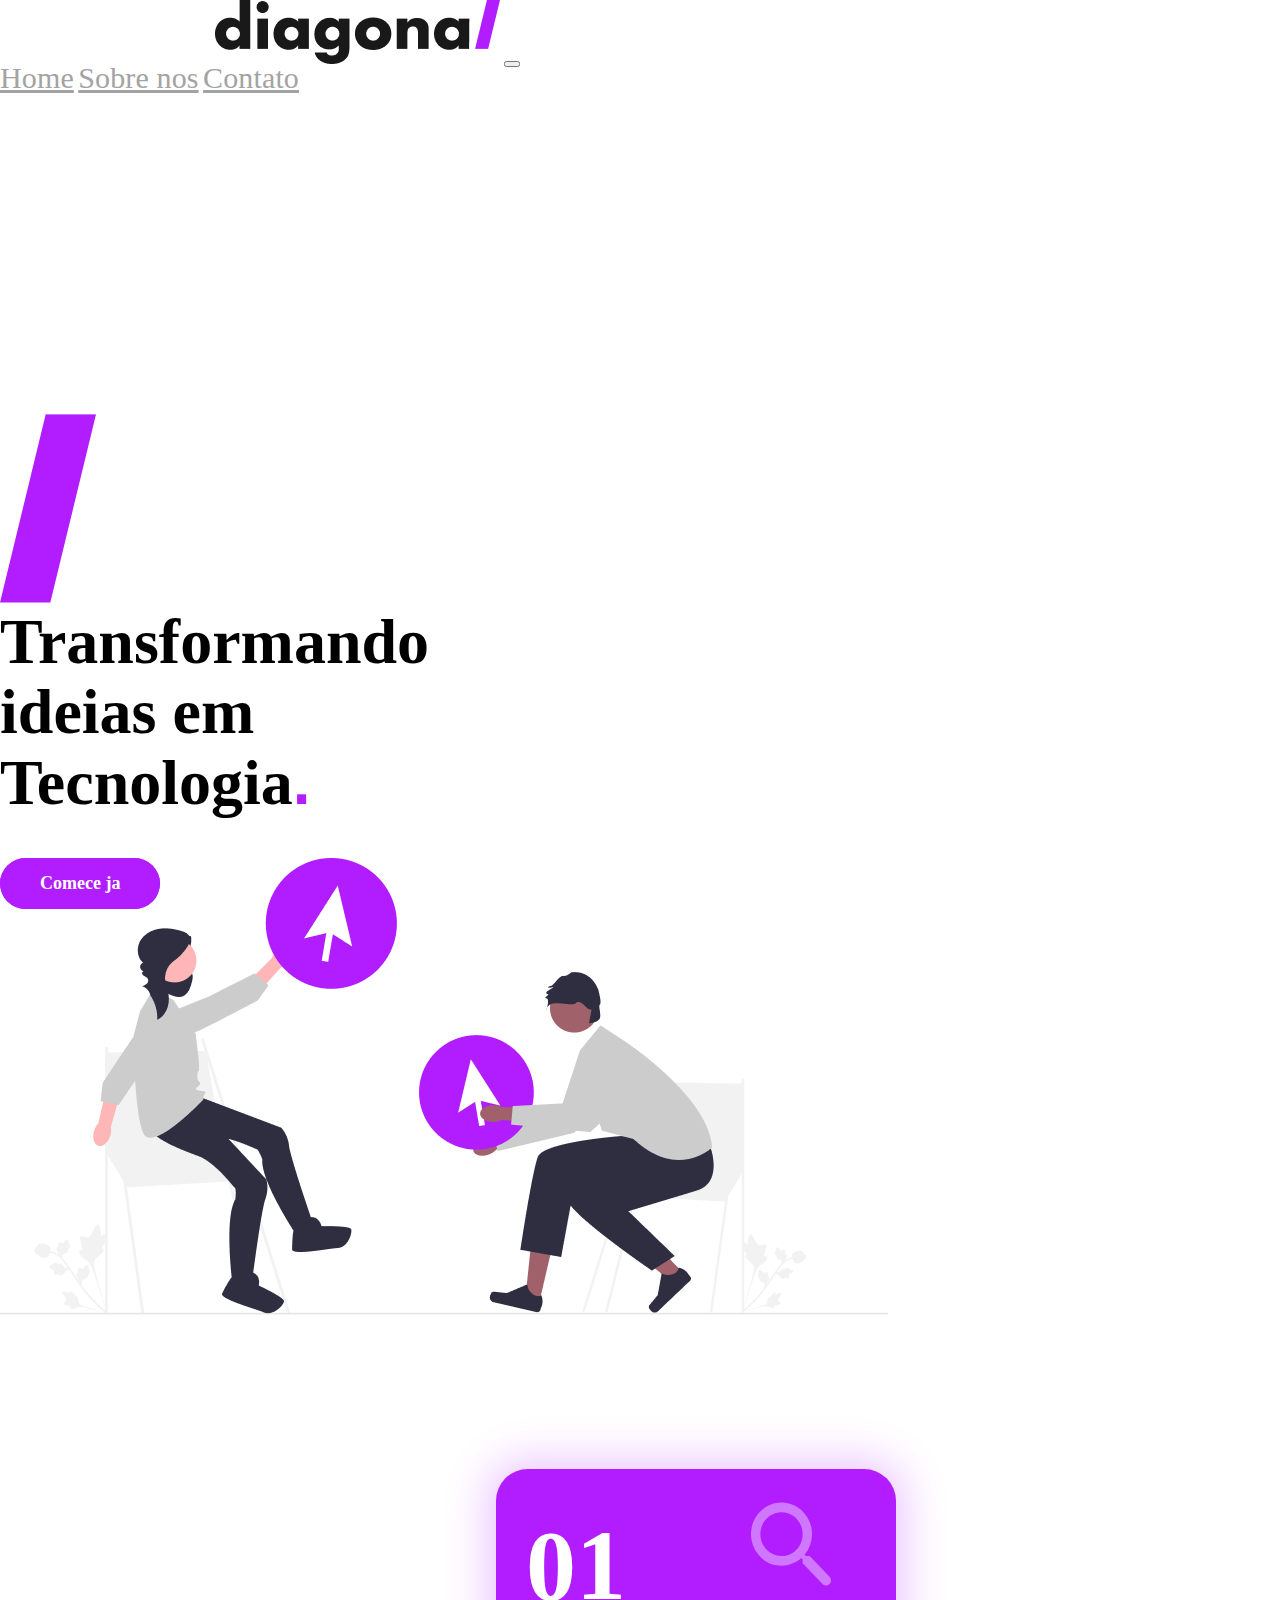
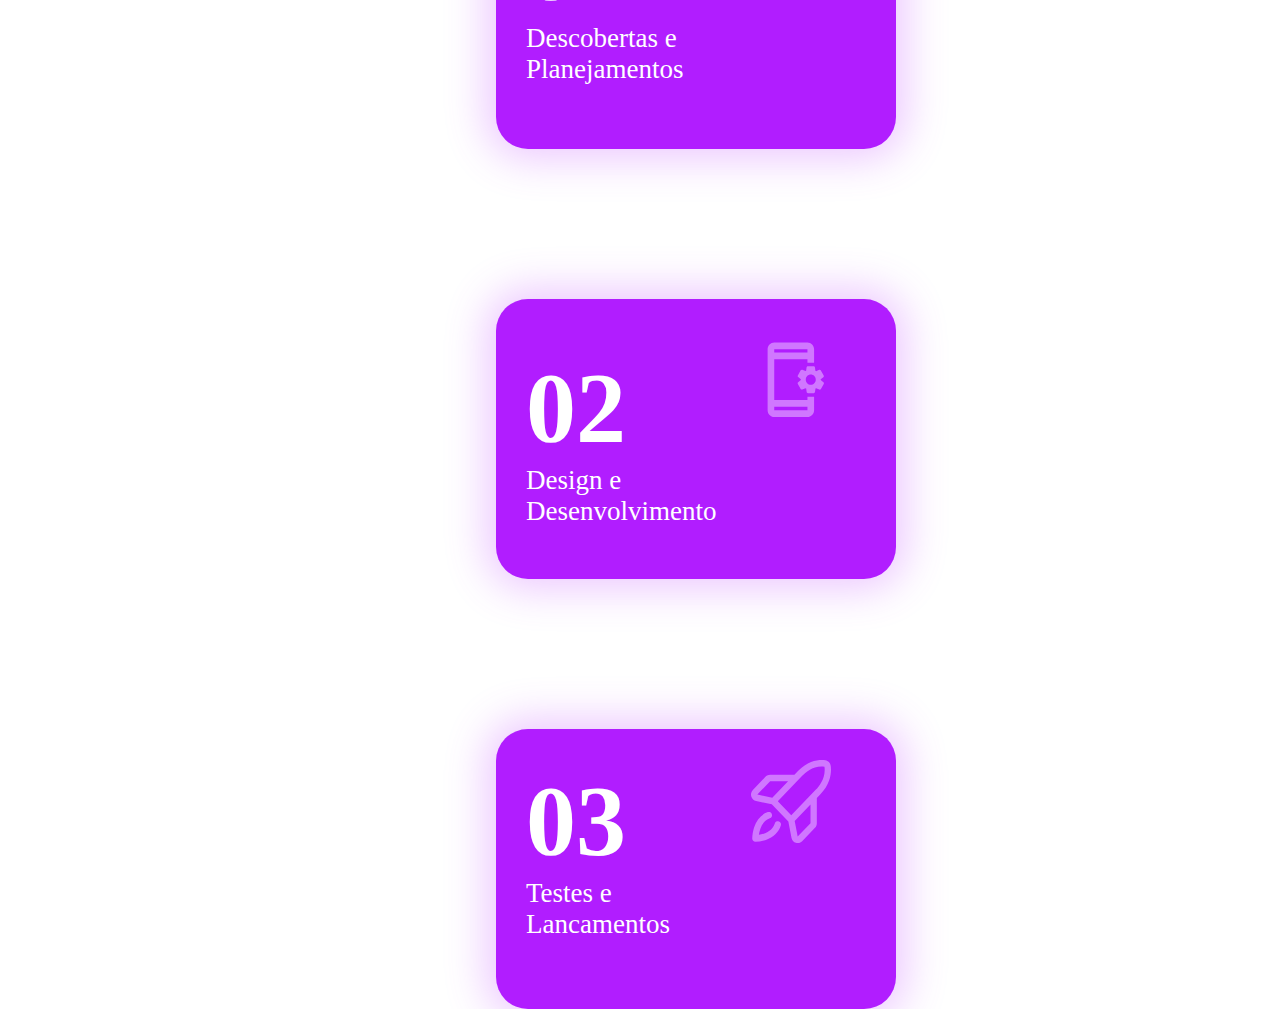
<file: Diagonal/index.html>
<!DOCTYPE html>
<html lang="en">
    <head>
        <meta charset="UTF-8">
        <meta name="viewport" content="width=device-width, initial-scale=1.0">
        <title>Diagonal</title>

        <!-- bootstrap css -->
        <link href="https://cdn.jsdelivr.net/npm/bootstrap@5.3.0-alpha3/dist/css/bootstrap.min.css" rel="stylesheet" integrity="sha384-KK94CHFLLe+nY2dmCWGMq91rCGa5gtU4mk92HdvYe+M/SXH301p5ILy+dN9+nJOZ" crossorigin="anonymous">

        <!-- animate css -->
        <link rel="stylesheet" href="https://cdnjs.cloudflare.com/ajax/libs/animate.css/4.1.1/animate.min.css"/>

        <!-- internal css -->
        <link href="style/style.css" rel="stylesheet">

        <!-- font page -->
        <link href="https://fonts.cdnfonts.com/css/futura-pt" rel="stylesheet">
                    
    </head>
    <body>
        <!-- NAVBAR START -->
        
        <nav class="navbar navbar-expand-md navbar-light bg-white">
            <div class="container-fluid">
              <a class="navbar-brand" id="logo" href="#"><img src="images/Logo.png" alt="logo diagonal"></a>
              <button class="navbar-toggler" type="button" data-bs-toggle="collapse" data-bs-target="#navbarNavAltMarkup" aria-controls="navbarNavAltMarkup" aria-expanded="false" aria-label="Toggle navigation">
                <span class="navbar-toggler-icon"></span>
              </button>
              <div class="collapse navbar-collapse justify-content-between" id="navbarNavAltMarkup">
                <div class="navbar-nav">
                  <a class="nav-link" aria-current="page" href="#">Home</a>
                  <a class="nav-link" href="#">Sobre nos</a>
                  <a class="nav-link" href="#">Contato</a>
                  <!-- <a class="nav-link disabled" aria-disabled="true">Disabled</a> -->
                </div>
              </div>
            </div>
        </nav>

        <header>

          <div id="header">
            <div class="container text-center">
              <div class="row">
                <div class="col-1">
                  <img src="images/Icone.png" alt="">
                </div>
                <div class="col">
                  <h1 id="header-text">Transformando</h1>
                  <h1 id="header-text">ideias em</h1>
                  <h1 id="header-text">Tecnologia<a id="ponto">.</a></h1>
                  <div id="btn">
                    <a href="#" class="btn btn-white btn-animate">Comece ja</a>
                  </div>
                </div>
                <div class="col-6">
                  <img src="images/undraw_upgrade_re_gano 1.png" alt="">
                </div>
              </div>
            </div>
          </div>

          <!-- <div>
            <div class="text-box">
              <a href="#" class="btn btn-white btn-animate">comece ja</a>
            </div>
          </div> -->
        </header>

        <section>
          <div class="text-center container gx-0 ">
            <div class="row">
              <div class="col ">
                <div class="card mb-3 border-0" style="width: 18rem;">
                  <div class="card-body">
                    <h2 class="card-title">01 <svg class="card-icon" xmlns="http://www.w3.org/2000/svg" width="106" height="110" viewBox="0 0 106 110" fill="none">
                      <path d="M77.725 70.938H72.8131L71.0721 69.1969C78.5333 60.1689 82.3883 47.8522 80.2743 34.7617C77.352 16.8347 62.9269 2.51896 45.5174 0.326461C19.2166 -3.02678 -2.91843 19.93 0.314774 47.2073C2.42879 65.2633 16.2321 80.2239 33.5173 83.2547C46.1392 85.4472 58.015 81.4491 66.7197 73.7108L68.3985 75.5164V80.6108L94.8237 108.017C97.3729 110.661 101.539 110.661 104.088 108.017C106.637 105.373 106.637 101.053 104.088 98.4087L77.725 70.938ZM40.4189 70.938C24.9368 70.938 12.4393 57.9764 12.4393 41.9195C12.4393 25.8627 24.9368 12.9011 40.4189 12.9011C55.9009 12.9011 68.3985 25.8627 68.3985 41.9195C68.3985 57.9764 55.9009 70.938 40.4189 70.938Z" fill="#D077FF"/>
                    </svg></h2>
                    <p class="card-text">Descobertas e <br/>
                      Planejamentos</p>
                  </div>
                </div>
              </div>
              <div class="col">
                <div class="card mb-3 border-0" style="width: 18rem;">
                  <div class="card-body">
                    <h2 class="card-title">02 <svg class="card-icon" xmlns="http://www.w3.org/2000/svg" width="119" height="122" viewBox="0 0 119 122" fill="none">
                      <path d="M107.729 64.279L103.679 61.1003C103.679 60.6462 103.679 60.4444 103.679 59.9903L107.63 56.8117C108.421 56.2063 108.618 55.0963 108.124 54.2385L103.926 46.7713C103.58 46.1154 102.888 45.7622 102.197 45.7622C101.95 45.7622 101.703 45.8126 101.456 45.9136L96.7635 47.8308C96.3684 47.5785 96.2202 47.4776 95.825 47.2758L95.0841 42.1799C94.9359 41.1204 94.0962 40.3636 93.1084 40.3636H84.6619C83.674 40.3636 82.8343 41.1204 82.6862 42.079L81.9946 47.1749C81.8465 47.2758 81.6489 47.3263 81.5007 47.4272C81.3525 47.5281 81.2043 47.629 81.0561 47.7299L76.3637 45.8126C76.1167 45.7117 75.8697 45.6613 75.6228 45.6613C74.9313 45.6613 74.2891 46.0145 73.894 46.6704L69.6955 54.1376C69.2015 54.9953 69.3991 56.1054 70.1894 56.7108L74.1409 59.8894V61.0499L70.1894 64.2285C69.3991 64.834 69.2015 65.944 69.6955 66.8017L73.894 74.2689C74.2397 74.9249 74.9313 75.278 75.6228 75.278C75.8697 75.278 76.1167 75.2276 76.3637 75.1267L81.0561 73.2599C81.4513 73.5121 81.6489 73.613 82.044 73.8149L82.7849 78.9108C82.9331 79.9198 83.7728 80.6262 84.7607 80.6262H93.2071C94.195 80.6262 95.0347 79.8694 95.1829 78.9108L95.9238 73.8149C96.072 73.7139 96.2696 73.6635 96.4178 73.5626C96.5659 73.4617 96.7141 73.3608 96.8623 73.2599L101.555 75.1771C101.802 75.278 102.049 75.3285 102.296 75.3285C102.987 75.3285 103.629 74.9753 104.024 74.3194L108.223 66.8521C108.717 65.9944 108.519 64.8844 107.729 64.279ZM88.9098 68.1135C84.8101 68.1135 81.5007 64.7331 81.5007 60.5453C81.5007 56.3576 84.8101 52.9772 88.9098 52.9772C93.0096 52.9772 96.319 56.3576 96.319 60.5453C96.319 64.7331 93.0096 68.1135 88.9098 68.1135ZM83.9704 90.818H34.5761V30.2727H83.9704V35.3181H93.8493V15.1364C93.8493 9.58637 89.4038 5.04547 83.9704 5.04547H34.5761C29.1428 5.04547 24.6973 9.58637 24.6973 15.1364V105.954C24.6973 111.504 29.1428 116.045 34.5761 116.045H83.9704C89.4038 116.045 93.8493 111.504 93.8493 105.954V85.7726H83.9704V90.818ZM34.5761 15.1364H83.9704V20.1818H34.5761V15.1364ZM83.9704 105.954H34.5761V100.909H83.9704V105.954Z" fill="#D077FF"/>
                    </svg></h2>
                    <p class="card-text">Design e <br/>
                      Desenvolvimento</p>
                  </div>
                </div>
              </div>
              <div class="col">
                <div class="card mb-3 border-0" style="width: 18rem;">
                  <div class="card-body">
                    <h2 class="card-title">03 <svg class="card-icon" xmlns="http://www.w3.org/2000/svg" width="101" height="105" viewBox="0 0 101 105" fill="none">
                      <path d="M37.6425 82.8976C34.914 91.4062 28.412 97.657 18.8391 100.974C14.5453 102.45 10.0671 103.266 5.54639 103.394C4.48498 103.394 3.46706 102.956 2.71653 102.176C1.966 101.395 1.54433 100.337 1.54428 99.2338C1.66819 94.534 2.45245 89.8784 3.87217 85.4146C7.06331 75.4623 13.0758 68.7029 21.2603 65.8665C21.759 65.6933 22.2856 65.624 22.8101 65.6624C23.3346 65.7009 23.8467 65.8464 24.317 66.0907C24.7874 66.335 25.2069 66.6732 25.5515 67.0861C25.896 67.499 26.159 67.9784 26.3253 68.497C26.4916 69.0155 26.558 69.5631 26.5206 70.1083C26.4833 70.6535 26.343 71.1858 26.1077 71.6746C25.8725 72.1635 25.5468 72.5993 25.1495 72.9573C24.7521 73.3153 24.2908 73.5883 23.7919 73.7609C13.9576 77.1686 10.9115 88.2657 9.96962 94.6359C16.094 93.6567 26.7705 90.4902 30.0486 80.2662C30.2145 79.7474 30.4771 79.2677 30.8214 78.8545C31.1657 78.4413 31.5849 78.1027 32.0552 77.858C32.5254 77.6133 33.0374 77.4673 33.5619 77.4285C34.0865 77.3896 34.6132 77.4586 35.1121 77.6314C35.611 77.8043 36.0722 78.0777 36.4694 78.4359C36.8666 78.7942 37.192 79.2303 37.427 79.7194C37.662 80.2085 37.802 80.7409 37.8389 81.2862C37.8759 81.8315 37.8092 82.3791 37.6425 82.8976ZM87.6142 43.3356L83.1265 48.0011V79.8584C83.1293 80.9515 82.9237 82.0343 82.5213 83.0442C82.119 84.0541 81.5279 84.9711 80.7825 85.742L64.603 102.562C63.5786 103.628 62.2953 104.384 60.89 104.75C59.4847 105.116 58.0101 105.079 56.6234 104.643C55.2367 104.207 53.99 103.387 53.0162 102.272C52.0424 101.156 51.378 99.7874 51.0939 98.3104L47.1384 77.7491L26.2125 55.9945L6.43455 51.8821C5.01395 51.5867 3.6971 50.8961 2.6244 49.8838C1.55171 48.8715 0.763399 47.5755 0.343531 46.1341C-0.0763379 44.6926 -0.11202 43.1597 0.240288 41.6988C0.592595 40.2379 1.31968 38.9038 2.34402 37.8388L18.5235 21.0183C19.2652 20.2433 20.1473 19.6288 21.1189 19.2105C22.0904 18.7922 23.1321 18.5783 24.1837 18.5812H54.827L59.3146 13.9157C73.6161 -0.951409 88.2908 -0.520213 93.9374 0.355644C95.6323 0.611362 97.2022 1.42968 98.4133 2.68861C99.6244 3.94753 100.412 5.57964 100.658 7.34162C101.5 13.2113 101.916 28.4677 87.6142 43.3356ZM8.00424 43.7226L26.8703 47.6451L46.8228 26.9024H24.1837L8.00424 43.7226ZM33.8455 52.1617L50.8252 69.8139L81.954 37.4517C85.8608 33.3902 94.7327 22.4454 92.7414 8.5702C79.4043 6.51478 68.8812 15.7385 64.9748 19.7999L33.8455 52.1617ZM75.1223 56.3226L55.1697 77.0655L58.9428 96.6786L75.1222 79.8584L75.1223 56.3226Z" fill="#D077FF"/>
                    </svg></h2>
                    <p class="card-text">Testes e <br/>
                      Lancamentos</p>
                  </div>
                </div>
              </div>
            </div>
          </div>











          <!--<div class="diva">
            <h2>01 <svg xmlns="http://www.w3.org/2000/svg" width="106" height="110" viewBox="0 0 106 110" fill="none">
              <path d="M77.725 70.938H72.8131L71.0721 69.1969C78.5333 60.1689 82.3883 47.8522 80.2743 34.7617C77.352 16.8347 62.9269 2.51896 45.5174 0.326461C19.2166 -3.02678 -2.91843 19.93 0.314774 47.2073C2.42879 65.2633 16.2321 80.2239 33.5173 83.2547C46.1392 85.4472 58.015 81.4491 66.7197 73.7108L68.3985 75.5164V80.6108L94.8237 108.017C97.3729 110.661 101.539 110.661 104.088 108.017C106.637 105.373 106.637 101.053 104.088 98.4087L77.725 70.938ZM40.4189 70.938C24.9368 70.938 12.4393 57.9764 12.4393 41.9195C12.4393 25.8627 24.9368 12.9011 40.4189 12.9011C55.9009 12.9011 68.3985 25.8627 68.3985 41.9195C68.3985 57.9764 55.9009 70.938 40.4189 70.938Z" fill="#D077FF"/>
            </svg></h2>
            <p>Descobertas e
              Planejamentos
            </p>
          </div>
          <div class="diva">
            <h2>02 <svg xmlns="http://www.w3.org/2000/svg" width="119" height="122" viewBox="0 0 119 122" fill="none">
              <path d="M107.729 64.279L103.679 61.1003C103.679 60.6462 103.679 60.4444 103.679 59.9903L107.63 56.8117C108.421 56.2063 108.618 55.0963 108.124 54.2385L103.926 46.7713C103.58 46.1154 102.888 45.7622 102.197 45.7622C101.95 45.7622 101.703 45.8126 101.456 45.9136L96.7635 47.8308C96.3684 47.5785 96.2202 47.4776 95.825 47.2758L95.0841 42.1799C94.9359 41.1204 94.0962 40.3636 93.1084 40.3636H84.6619C83.674 40.3636 82.8343 41.1204 82.6862 42.079L81.9946 47.1749C81.8465 47.2758 81.6489 47.3263 81.5007 47.4272C81.3525 47.5281 81.2043 47.629 81.0561 47.7299L76.3637 45.8126C76.1167 45.7117 75.8697 45.6613 75.6228 45.6613C74.9313 45.6613 74.2891 46.0145 73.894 46.6704L69.6955 54.1376C69.2015 54.9953 69.3991 56.1054 70.1894 56.7108L74.1409 59.8894V61.0499L70.1894 64.2285C69.3991 64.834 69.2015 65.944 69.6955 66.8017L73.894 74.2689C74.2397 74.9249 74.9313 75.278 75.6228 75.278C75.8697 75.278 76.1167 75.2276 76.3637 75.1267L81.0561 73.2599C81.4513 73.5121 81.6489 73.613 82.044 73.8149L82.7849 78.9108C82.9331 79.9198 83.7728 80.6262 84.7607 80.6262H93.2071C94.195 80.6262 95.0347 79.8694 95.1829 78.9108L95.9238 73.8149C96.072 73.7139 96.2696 73.6635 96.4178 73.5626C96.5659 73.4617 96.7141 73.3608 96.8623 73.2599L101.555 75.1771C101.802 75.278 102.049 75.3285 102.296 75.3285C102.987 75.3285 103.629 74.9753 104.024 74.3194L108.223 66.8521C108.717 65.9944 108.519 64.8844 107.729 64.279ZM88.9098 68.1135C84.8101 68.1135 81.5007 64.7331 81.5007 60.5453C81.5007 56.3576 84.8101 52.9772 88.9098 52.9772C93.0096 52.9772 96.319 56.3576 96.319 60.5453C96.319 64.7331 93.0096 68.1135 88.9098 68.1135ZM83.9704 90.818H34.5761V30.2727H83.9704V35.3181H93.8493V15.1364C93.8493 9.58637 89.4038 5.04547 83.9704 5.04547H34.5761C29.1428 5.04547 24.6973 9.58637 24.6973 15.1364V105.954C24.6973 111.504 29.1428 116.045 34.5761 116.045H83.9704C89.4038 116.045 93.8493 111.504 93.8493 105.954V85.7726H83.9704V90.818ZM34.5761 15.1364H83.9704V20.1818H34.5761V15.1364ZM83.9704 105.954H34.5761V100.909H83.9704V105.954Z" fill="#D077FF"/>
            </svg></h2>
            <p>Design e
              Desenvolvimento
            </p>
          </div> 
          <div class="diva">
            <h2>03 <svg xmlns="http://www.w3.org/2000/svg" width="101" height="105" viewBox="0 0 101 105" fill="none">
              <path d="M37.6425 82.8976C34.914 91.4062 28.412 97.657 18.8391 100.974C14.5453 102.45 10.0671 103.266 5.54639 103.394C4.48498 103.394 3.46706 102.956 2.71653 102.176C1.966 101.395 1.54433 100.337 1.54428 99.2338C1.66819 94.534 2.45245 89.8784 3.87217 85.4146C7.06331 75.4623 13.0758 68.7029 21.2603 65.8665C21.759 65.6933 22.2856 65.624 22.8101 65.6624C23.3346 65.7009 23.8467 65.8464 24.317 66.0907C24.7874 66.335 25.2069 66.6732 25.5515 67.0861C25.896 67.499 26.159 67.9784 26.3253 68.497C26.4916 69.0155 26.558 69.5631 26.5206 70.1083C26.4833 70.6535 26.343 71.1858 26.1077 71.6746C25.8725 72.1635 25.5468 72.5993 25.1495 72.9573C24.7521 73.3153 24.2908 73.5883 23.7919 73.7609C13.9576 77.1686 10.9115 88.2657 9.96962 94.6359C16.094 93.6567 26.7705 90.4902 30.0486 80.2662C30.2145 79.7474 30.4771 79.2677 30.8214 78.8545C31.1657 78.4413 31.5849 78.1027 32.0552 77.858C32.5254 77.6133 33.0374 77.4673 33.5619 77.4285C34.0865 77.3896 34.6132 77.4586 35.1121 77.6314C35.611 77.8043 36.0722 78.0777 36.4694 78.4359C36.8666 78.7942 37.192 79.2303 37.427 79.7194C37.662 80.2085 37.802 80.7409 37.8389 81.2862C37.8759 81.8315 37.8092 82.3791 37.6425 82.8976ZM87.6142 43.3356L83.1265 48.0011V79.8584C83.1293 80.9515 82.9237 82.0343 82.5213 83.0442C82.119 84.0541 81.5279 84.9711 80.7825 85.742L64.603 102.562C63.5786 103.628 62.2953 104.384 60.89 104.75C59.4847 105.116 58.0101 105.079 56.6234 104.643C55.2367 104.207 53.99 103.387 53.0162 102.272C52.0424 101.156 51.378 99.7874 51.0939 98.3104L47.1384 77.7491L26.2125 55.9945L6.43455 51.8821C5.01395 51.5867 3.6971 50.8961 2.6244 49.8838C1.55171 48.8715 0.763399 47.5755 0.343531 46.1341C-0.0763379 44.6926 -0.11202 43.1597 0.240288 41.6988C0.592595 40.2379 1.31968 38.9038 2.34402 37.8388L18.5235 21.0183C19.2652 20.2433 20.1473 19.6288 21.1189 19.2105C22.0904 18.7922 23.1321 18.5783 24.1837 18.5812H54.827L59.3146 13.9157C73.6161 -0.951409 88.2908 -0.520213 93.9374 0.355644C95.6323 0.611362 97.2022 1.42968 98.4133 2.68861C99.6244 3.94753 100.412 5.57964 100.658 7.34162C101.5 13.2113 101.916 28.4677 87.6142 43.3356ZM8.00424 43.7226L26.8703 47.6451L46.8228 26.9024H24.1837L8.00424 43.7226ZM33.8455 52.1617L50.8252 69.8139L81.954 37.4517C85.8608 33.3902 94.7327 22.4454 92.7414 8.5702C79.4043 6.51478 68.8812 15.7385 64.9748 19.7999L33.8455 52.1617ZM75.1223 56.3226L55.1697 77.0655L58.9428 96.6786L75.1222 79.8584L75.1223 56.3226Z" fill="#D077FF"/>
            </svg></h2>
            <p>Design e
              Desenvolvimento
            </p>
          </div> -->

        </section>
    </body>
</html>
</file>
<file: Diagonal/style/style.css>
*{
    font-family: futura-pt, Arial, Helvetica, sans-serif;
    padding: auto;
    margin: auto;
    box-sizing: border-box;
}

body{
    background-color: white;
}

/* NAVBAR START */

#logo{
    margin-left: 215px;
}

.navbar{
    background-color: white;
    height: 200px;
}

.nav-link{
    color: #a3a3a3;
    text-align: right;
    font-feature-settings: 'clig' off, 'liga' off;
    font-family: Futura PT;
    font-size: 30px;
    font-style: bold;
    font-weight: 500;
    line-height: 20px; /* 50% */
    letter-spacing: 0.13px;

}

.navbar-nav{
    margin-right: 215px;
    gap: 80px;
}
.nav-link:hover{
    color: #B11DFF;
}

/* NAVBAR ENDE */

/* HEADER START */

#header{
    margin-right: 215px;
    margin-top: 214px;
}

#header-text{
    font-family: Futura PT;
    font-size: 64px;
    font-style: normal;
    font-weight: 700;
    line-height: 70px; /* 109.375% */
    text-align: left;
}

#ponto{
    color: #B11DFF;
}

#btn{
    padding-right: 390px ;
    padding-top: 40px;
    font-family: Futura PT;

}

.btn:link,
.btn:visited {
    font-family: Futura PT;
    font-weight: 700;
    text-decoration: none;
    padding: 15px 40px;
    display: inline-block;
    border-radius: 100px;
    transition: all .2s;
    position: absolute;
    font-size: large;
}

.btn:hover {
    transform: translateY(-3px);
    box-shadow: 0 10px 20px rgba(0, 0, 0, 0.2);
}

.btn:active {
    transform: translateY(-1px);
    box-shadow: 0 5px 10px rgba(0, 0, 0, 0.2);
}

.btn-white {
    background-color: #B11DFF;
    color: #ffff;
}

.btn::after {
    content: "";
    display: inline-block;
    height: 100%;
    width: 100%;
    border-radius: 100px;
    position: absolute;
    top: 0;
    left: 0;
    z-index: -1;
    transition: all .4s;
}

.btn-white::after {
    background-color: #B11DFF;
}

.btn:hover::after {
    transform: scaleX(1.4) scaleY(1.6);
    opacity: 0;
}

.btn-animated {
    animation: moveInBottom 5s ease-out;
    animation-fill-mode: backwards;
}

@keyframes moveInBottom {
    0% {
        opacity: 0;
        transform: translateY(30px);
    }

    100% {
        opacity: 1;
        transform: translateY(0px);
    }
}

/* HEADER END */

/* SECTION START */

.card-body{
    width: 400px;
    height: 280px;
    flex-shrink: 0;
    border-radius: 32px;
    background: #B11DFF;
    box-shadow: 0px 0px 40px 10px rgba(193, 74, 255, 0.30);
    margin-top: 150px;

}

.card-title{
    font-family: Futura PT;
    color: white;
    font-weight: 700;
    font-size: 100px;
    text-align: left;
    padding-left: 30px;
    padding-top: 20px;

}

.card-text{
    font-family: Futura PT;
    color: white;
    font-size: 27px;
    text-align: left;
    padding-left: 30px;

}

.card-icon{
    width: 80px;
    margin-left: 100px;

}
</file>
